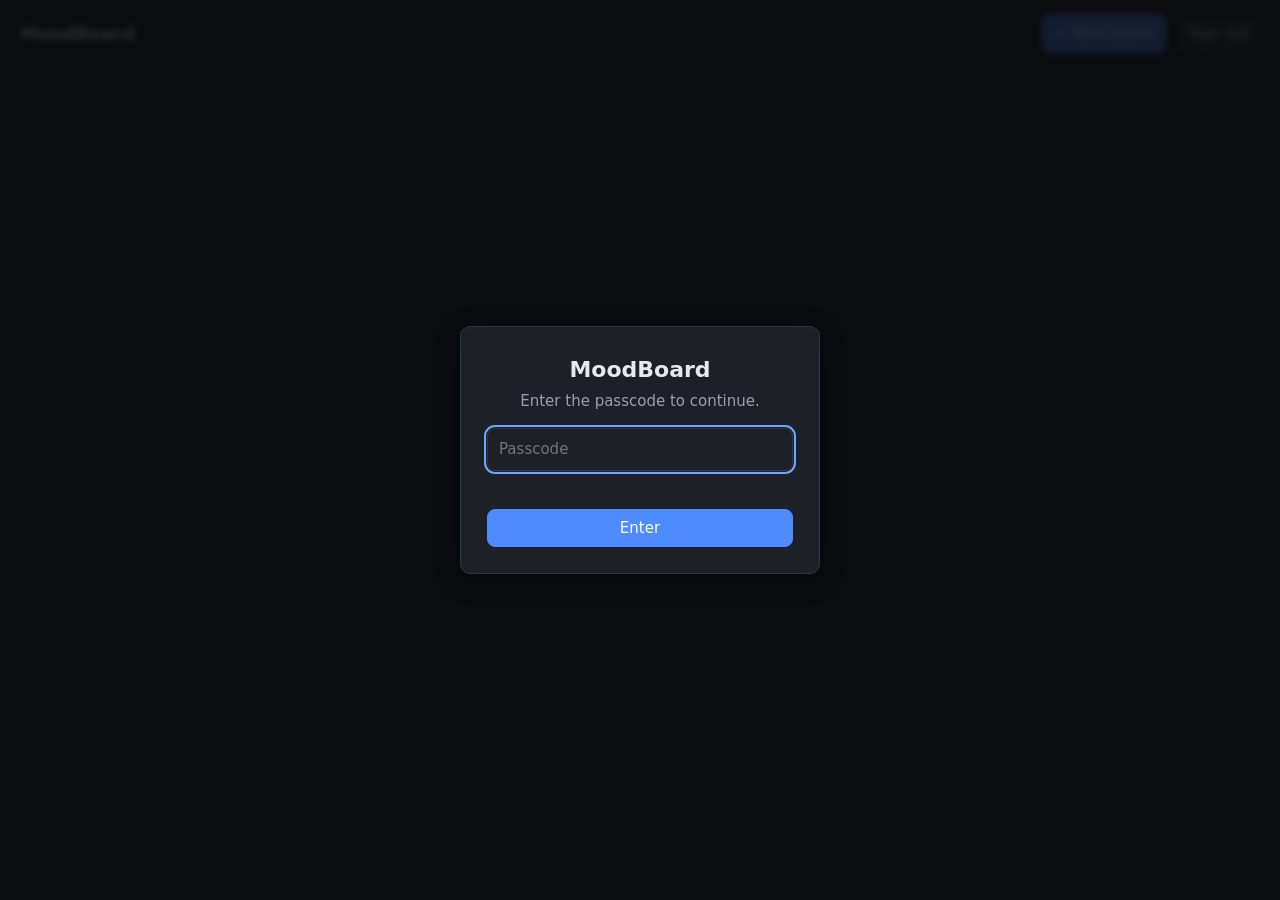
<file: public_html/index.html>
<!doctype html>
<html lang="en">
<head>
  <meta charset="utf-8">
  <meta name="viewport" content="width=device-width, initial-scale=1">
  <title>MoodBoard</title>
  <link rel="stylesheet" href="assets/app.css">
</head>
<body>
  <!-- Passcode gate (shown until authed) -->
  <div class="gate" id="gate" hidden>
    <div class="card">
      <h1 id="gateTitle">MoodBoard</h1>
      <p>Enter the passcode to continue.</p>
      <form id="gateForm">
        <input type="password" id="passcode" placeholder="Passcode" autocomplete="current-password" autofocus>
        <div class="err" id="gateErr"></div>
        <button class="primary" type="submit">Enter</button>
      </form>
    </div>
  </div>

  <div class="topbar">
    <h1 id="appTitle">MoodBoard</h1>
    <div class="spacer"></div>
    <button id="newBtn" class="primary">+ New board</button>
    <button id="logoutBtn" class="icon" title="Sign out">Sign out</button>
  </div>

  <div class="wrap">
    <div class="grid" id="grid"></div>
    <div class="empty hidden" id="empty">No boards yet — create your first one.</div>
  </div>

  <div class="toast" id="toast"></div>
  <script src="assets/gallery.js"></script>
</body>
</html>
</file>
<file: public_html/assets/app.css>
:root {
  --bg: #14161a;
  --panel: #1d2026;
  --panel-2: #262a32;
  --line: #333844;
  --text: #e7e9ee;
  --muted: #9aa1ad;
  --accent: #6ea8fe;
  --accent-2: #4d8bff;
  --danger: #e5534b;
  --radius: 10px;
  --shadow: 0 6px 24px rgba(0,0,0,.35);
}

* { box-sizing: border-box; }
html, body { height: 100%; }
body {
  margin: 0;
  font: 15px/1.5 system-ui, -apple-system, Segoe UI, Roboto, sans-serif;
  color: var(--text);
  background: var(--bg);
}

button, input, select { font: inherit; color: inherit; }
button {
  cursor: pointer;
  background: var(--panel-2);
  border: 1px solid var(--line);
  border-radius: 8px;
  padding: 7px 12px;
  transition: background .12s, border-color .12s;
}
button:hover { background: #2f343d; }
button:active { transform: translateY(1px); }
button.primary { background: var(--accent-2); border-color: var(--accent-2); color: #fff; }
button.primary:hover { background: var(--accent); }
button.danger { color: #ffb4ae; border-color: #5a2b29; }
button.danger:hover { background: #3a2220; }
button.icon { padding: 7px 9px; }
button:disabled { opacity: .4; cursor: default; }
button:disabled:hover { background: var(--panel-2); }
input[type=text], input[type=password] {
  background: var(--panel); border: 1px solid var(--line);
  border-radius: 8px; padding: 9px 11px; width: 100%;
}
input:focus, button:focus-visible { outline: 2px solid var(--accent); outline-offset: 1px; }

/* ---- Auth gate ---- */
.gate {
  position: fixed; inset: 0; display: grid; place-items: center;
  background: rgba(10,11,14,.86); -webkit-backdrop-filter: blur(3px); backdrop-filter: blur(3px); z-index: 100;
}
.gate[hidden] { display: none; } /* author rule must beat .gate's display:grid */
.gate .card {
  background: var(--panel); border: 1px solid var(--line); border-radius: var(--radius);
  padding: 26px; width: min(360px, 90vw); box-shadow: var(--shadow); text-align: center;
}
.gate h1 { margin: 0 0 4px; font-size: 22px; }
.gate p { margin: 0 0 16px; color: var(--muted); }
.gate form { display: grid; gap: 10px; }
.gate .err { color: #ffb4ae; min-height: 18px; font-size: 13px; }

/* ---- Gallery ---- */
.topbar {
  display: flex; align-items: center; gap: 12px;
  padding: 14px 20px; border-bottom: 1px solid var(--line);
  position: sticky; top: 0; background: var(--bg); z-index: 10;
}
.topbar h1 { font-size: 18px; margin: 0; }
.topbar .spacer { flex: 1; }
.wrap { padding: 22px; max-width: 1100px; margin: 0 auto; }

.grid {
  display: grid; gap: 16px;
  grid-template-columns: repeat(auto-fill, minmax(230px, 1fr));
}
.tile {
  background: var(--panel); border: 1px solid var(--line); border-radius: var(--radius);
  overflow: hidden; display: flex; flex-direction: column; box-shadow: var(--shadow);
}
.tile .thumb {
  aspect-ratio: 4 / 3; background: #0e0f12 center/cover no-repeat;
  display: grid; place-items: center; color: #565d6b; cursor: pointer;
  border-bottom: 1px solid var(--line);
}
.tile .meta { padding: 10px 12px; display: flex; align-items: center; gap: 8px; }
.tile .meta .t { flex: 1; min-width: 0; }
.tile .meta .name { font-weight: 600; white-space: nowrap; overflow: hidden; text-overflow: ellipsis; }
.tile .meta .when { color: var(--muted); font-size: 12px; }
.tile.new { border-style: dashed; cursor: pointer; place-items: center; min-height: 200px;
  display: grid; color: var(--muted); }
.tile.new:hover { color: var(--text); border-color: var(--accent); }
.tile.new .plus { font-size: 34px; line-height: 1; }
.empty { color: var(--muted); padding: 40px 0; text-align: center; }

/* ---- Toast ---- */
.toast {
  position: fixed; left: 50%; bottom: 24px; transform: translateX(-50%);
  background: #2a2e37; border: 1px solid var(--line); color: var(--text);
  padding: 10px 16px; border-radius: 8px; box-shadow: var(--shadow);
  opacity: 0; transition: opacity .2s, transform .2s; pointer-events: none; z-index: 200;
}
.toast.show { opacity: 1; transform: translateX(-50%) translateY(-4px); }
.toast.err { border-color: #5a2b29; color: #ffb4ae; }

/* ---- Editor ---- */
body.editor { display: flex; flex-direction: column; height: 100vh; overflow: hidden; }
.toolbar {
  display: flex; align-items: center; gap: 4px; flex-wrap: wrap;
  padding: 6px 10px; border-bottom: 1px solid var(--line); background: var(--panel);
}
.toolbar .group { display: flex; align-items: center; gap: 3px; padding: 0 6px;
  border-right: 1px solid var(--line); }
.toolbar .group:last-child { border-right: 0; }
.toolbar .ttl { font-weight: 600; margin-right: 6px; }
.toolbar input[type=text].title { width: 200px; }
.toolbar button.tool[aria-pressed=true] { background: var(--accent-2); border-color: var(--accent-2); color:#fff; }
.toolbar label { color: var(--muted); font-size: 12px; display: flex; align-items: center; gap: 4px; }
.toolbar input[type=color] { width: 30px; height: 30px; padding: 0; border: 1px solid var(--line);
  border-radius: 6px; background: none; cursor: pointer; }
.toolbar input[type=range] { width: 90px; }
.toolbar select, .toolbar input[type=number] {
  background: var(--panel); border: 1px solid var(--line); border-radius: 8px;
  padding: 6px 8px; height: 32px;
}
.toolbar input[type=number] { width: 60px; }
#boldBtn, #italicBtn, #underlineBtn { min-width: 32px; }
.toolbar .status { color: var(--muted); font-size: 12px; min-width: 90px; }
/* Infinite canvas: the host is a fixed viewport the Fabric canvas fills; we pan/zoom inside. */
.canvas-host { flex: 1; overflow: hidden; position: relative; background: #0e0f12; }
.canvas-host .canvas-container { position: absolute !important; top: 0; left: 0; }

/* Floating tool panel (left) */
.left-panel {
  position: absolute; left: 14px; top: 50%; transform: translateY(-50%);
  display: flex; flex-direction: column; gap: 5px; z-index: 6;
  background: var(--panel); border: 1px solid var(--line); border-radius: 12px;
  padding: 8px; box-shadow: var(--shadow);
}
.left-panel .sep { height: 1px; background: var(--line); margin: 3px 2px; }
.left-panel .ptool {
  width: 40px; height: 40px; padding: 0; border-radius: 9px;
  display: inline-flex; align-items: center; justify-content: center;
}
.left-panel .ptool[aria-pressed=true] { background: var(--accent-2); border-color: var(--accent-2); color: #fff; }

/* Inline-SVG icon buttons */
.iconbtn { display: inline-flex; align-items: center; justify-content: center; padding: 7px; line-height: 0; }
.iconbtn svg { display: block; }
.toolbar .iconbtn { padding: 7px; }

/* Floating text styling popover (above the selected text object) */
.text-popover {
  position: absolute; z-index: 7; transform: translateX(-50%);
  display: flex; align-items: center; gap: 5px;
  background: var(--panel); border: 1px solid var(--line); border-radius: 10px;
  padding: 6px 8px; box-shadow: var(--shadow);
}
.text-popover::after { /* little pointer */
  content: ''; position: absolute; left: 50%; bottom: -6px; transform: translateX(-50%) rotate(45deg);
  width: 10px; height: 10px; background: var(--panel); border-right: 1px solid var(--line); border-bottom: 1px solid var(--line);
}
.text-popover select, .text-popover input[type=number] {
  background: var(--panel-2); border: 1px solid var(--line); border-radius: 7px; padding: 5px 7px; height: 30px; color: var(--text);
}
.text-popover input[type=number] { width: 56px; }

/* Color swatches */
.swatches { display: inline-flex; gap: 4px; vertical-align: middle; }
.swatches .sw {
  width: 18px; height: 18px; border-radius: 5px; border: 1px solid var(--line);
  padding: 0; cursor: pointer;
}
.swatches .sw:hover { outline: 2px solid var(--accent); outline-offset: 1px; }

/* Object properties popup (floating panel under the toolbar, top-right) */
/* Translucent corner clusters (preview of the Phase-4 chrome) */
.corner { position: absolute; z-index: 9; display: flex; gap: 6px; align-items: center; }
.corner-tr { top: 12px; right: 14px; }
.corner-br { bottom: 14px; right: 14px; }
.ctoggle {
  background: color-mix(in srgb, var(--panel) 66%, transparent);
  -webkit-backdrop-filter: blur(6px); backdrop-filter: blur(6px);
  border: 1px solid var(--line); border-radius: 8px; padding: 6px 10px; font-size: 12px; color: var(--text);
}
.ctoggle[aria-pressed=true] { background: var(--accent-2); border-color: var(--accent-2); color: #fff; }

.props-popover {
  position: absolute; top: 54px; right: 14px; z-index: 8; width: 250px;
  display: flex; flex-direction: column; gap: 8px;
  background: color-mix(in srgb, var(--panel) 88%, transparent);
  -webkit-backdrop-filter: blur(8px); backdrop-filter: blur(8px);
  border: 1px solid var(--line); border-radius: 12px; padding: 12px; box-shadow: var(--shadow);
}
.props-popover .sep { height: 1px; background: var(--line); margin: 4px 0; }
.props-popover .row { display: flex; align-items: center; gap: 6px; }
.props-popover .row > label { width: 64px; color: var(--muted); font-size: 12px; flex: none; }
.props-popover .row input[type=range] { flex: 1; }
.props-popover .row .val { width: 30px; text-align: right; color: var(--muted); font-size: 12px; }
.props-popover input[type=color] { width: 28px; height: 28px; padding: 0; border: 1px solid var(--line); border-radius: 6px; background: none; }
.props-popover button[aria-pressed=true] { background: var(--accent-2); border-color: var(--accent-2); color: #fff; }

.toolbar button.tool#lockBtn[aria-pressed=true] { background: var(--accent-2); border-color: var(--accent-2); color: #fff; }
.text-popover select { max-width: 130px; }
.text-popover { max-width: calc(100vw - 28px); flex-wrap: wrap; }
.text-popover button { padding: 5px 9px; }
.text-popover button[aria-pressed=true] { background: var(--accent-2); border-color: var(--accent-2); color: #fff; }
.hidden { display: none !important; }
</file>
